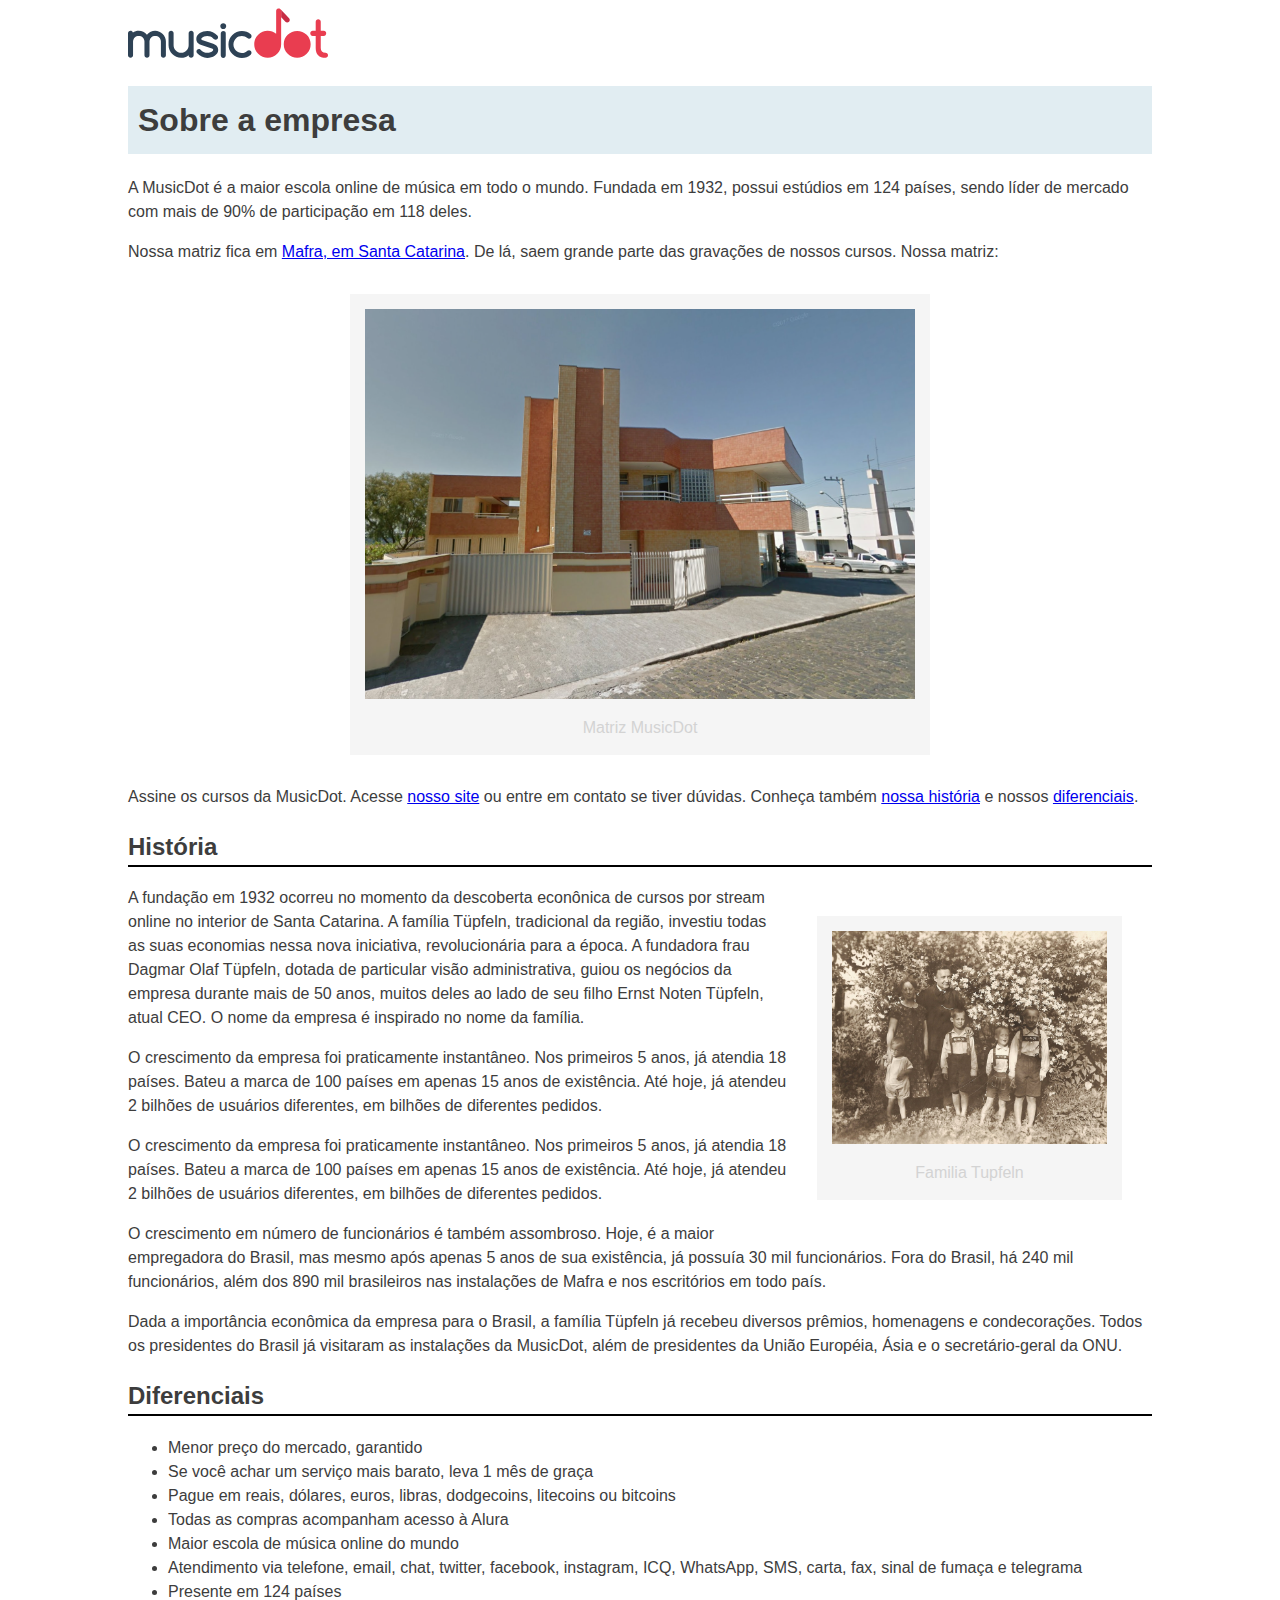
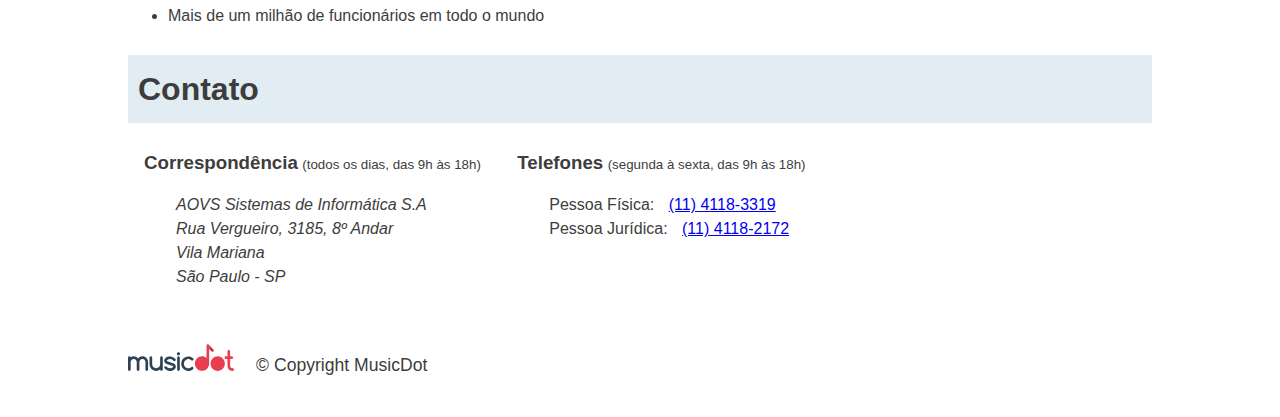
<file: sobre.html>
<!DOCTYPE html>

<html lang="pt-BR">
    <head>
        <meta charset="UTF-8">
        
        <title>
            MusicDot | Sobre a Empresa
        </title>

        <link href="img/favicon.ico" rel="icon">
        <link href="sobre.css" rel="stylesheet">

    </head>
    <body>
        <img src="img/logo.svg" alt="Logo da MusicDot">
        <h1 class="titulo">
            Sobre a empresa
        </h1>

        <p>
            A MusicDot é a maior escola online de música em todo o mundo. Fundada em 1932, possui estúdios em 124 países, sendo líder de mercado com mais de 90% de participação em 118 deles.
        </p>

        <p>
            Nossa matriz fica em <a href="http://maps.google.com.br/?q=190,GabrielDequech,Mafra,SC">Mafra, em Santa Catarina</a>. De lá, saem grande parte das gravações de nossos cursos. Nossa matriz:
        </p>

        <figure class="matriz-musicdot">
            <img src="img/matriz-musicdot.png" alt="Foto da Matriz Atual da MusicDot">
            <figcaption>Matriz MusicDot</figcaption>
        </figure>

        <p>
            Assine os cursos da MusicDot. Acesse <a href="index.html">nosso site</a> ou entre em contato se tiver dúvidas. Conheça também <a href="#nossahistoria">nossa história</a> e nossos <a href="#diferenciais">diferenciais</a>.
        </p>

        <h2 id="nossahistoria" class="subtitulo">
            História
        </h2>

        <figure class="familia-tupfeln">
            <img src="img/familia-tupfeln.jpg" alt="Foto da familia tupfeln">
            <figcaption>Familia Tupfeln</figcaption>
        </figure>

        <p>
            A fundação em 1932 ocorreu no momento da descoberta econônica de cursos por stream online no interior de Santa Catarina. A família Tüpfeln, tradicional da região, investiu todas as suas economias nessa nova iniciativa, revolucionária para a época. A fundadora frau Dagmar Olaf Tüpfeln, dotada de particular visão administrativa, guiou os negócios da empresa durante mais de 50 anos, muitos deles ao lado de seu filho Ernst Noten Tüpfeln, atual CEO. O nome da empresa é inspirado no nome da família.
        </p>

        <p>
            O crescimento da empresa foi praticamente instantâneo. Nos primeiros 5 anos, já atendia 18 países. Bateu a marca de 100 países em apenas 15 anos de existência. Até hoje, já atendeu 2 bilhões de usuários diferentes, em bilhões de diferentes pedidos.
        </p>

        <p>
            O crescimento da empresa foi praticamente instantâneo. Nos primeiros 5 anos, já atendia 18 países. Bateu a marca de 100 países em apenas 15 anos de existência. Até hoje, já atendeu 2 bilhões de usuários diferentes, em bilhões de diferentes pedidos.
        </p>

        <p>
            O crescimento em número de funcionários é também assombroso. Hoje, é a maior empregadora do Brasil, mas mesmo após apenas 5 anos de sua existência, já possuía 30 mil funcionários. Fora do Brasil, há 240 mil funcionários, além dos 890 mil brasileiros nas instalações de Mafra e nos escritórios em todo país.
        </p>

        <p>
            Dada a importância econômica da empresa para o Brasil, a família Tüpfeln já recebeu diversos prêmios, homenagens e condecorações. Todos os presidentes do Brasil já visitaram as instalações da MusicDot, além de presidentes da União Européia, Ásia e o secretário-geral da ONU.
        </p>


        <h2 id="diferenciais" class="subtitulo">
            Diferenciais
        </h2>

        <ul>
            <li>Menor preço do mercado, garantido</li>
            <li>Se você achar um serviço mais barato, leva 1 mês de graça</li>
            <li>Pague em reais, dólares, euros, libras, dodgecoins, litecoins ou bitcoins</li>
            <li>Todas as compras acompanham acesso à Alura</li>
            <li>Maior escola de música online do mundo</li>
            <li>Atendimento via telefone, email, chat, twitter, facebook, instagram, ICQ, WhatsApp, SMS, carta, fax, sinal de fumaça e telegrama</li>
            <li>Presente em 124 países</li>
            <li>Mais de um milhão de funcionários em todo o mundo</li>

        </ul>

        <h2 class="titulo">
            Contato            
        </h2>

        <div class="contato__secao">
            <h3 class="contato__subtitle">Correspondência</h3>
            <small>(todos os dias, das 9h às 18h)</small>
            
            <address class="contato__info">
            AOVS Sistemas de Informática S.A <br>
            Rua Vergueiro, 3185, 8º Andar <br>
            Vila Mariana <br>
            São Paulo - SP
            </address>
        </div>
        
        <div id="contato__secao class" class="contato__secao contato__secao--telefone">
            <h3 class="contato__subtitle">Telefones</h3>
            <small>(segunda à sexta, das 9h às 18h)</small>
    
            <dl class="contato__info">
                <div>
                    <dt class="contato__info-titulo">Pessoa Física:</dt>
                    <dd class="contato__info-descricao"><a href="tel://4118-3319">(11) 4118-3319</a></dd> <br>
                </div>
    
                <div>
                    <dt class="contato__info-titulo"> Pessoa Jurídica: </dt>
                    <dd class="contato__info-descricao"> <a href="tel://4118-2172"> (11) 4118-2172 </a> </dd>
                </div>
            </dl>
        </div>

        <footer class="rodape">
            <img src="img/logo.svg" alt="Logo da MusicDot" class="rodape__logo">
            <p class="rodape__copyright"> &copy; Copyright MusicDot</p>
        </footer>

    </body>
</html>
</file>
<file: sobre.css>
body {
    font-family: "Helvetica", "Lucida Grande", sans-serif;
    margin-left: auto;
    margin-right: auto;

    font-size: 16px;
    width: 80%;
    line-height: 1.5;
    color: #3D3D3D;
}

.subtitulo {
    border-bottom: 2px solid black;
}

figure {
    text-align: center;
    background-color: whitesmoke;
    color: lightgray;
    padding: 15px;
    margin: 30px;
    }

figcaption {
    margin-top: 10px;
}

.matriz-musicdot {
    width: 550px;
    margin-left: auto;
    margin-right: auto;

}

.familia-tupfeln {
    width: 275px;
    float: right;
}

figure img {
    width: 100%;
}

.titulo {
    color: #3D3D3D;
    background-color: #E1EDF2;
    padding: 10px;
    font-size: 32px;
}

.contato__subtitle {
    display: inline
}

.contato__info {
    margin: 16px 0 24px;
    padding-left: 32px;
}

.contato__info-titulo,
.contato__info-descricao {
    display: inline;
}

.contato__info-descricao {
    margin-left: 10px;
}

.contato__secao {
    display: inline-block;
    vertical-align: top;
    margin-left: 16px;
}

.contato__secao--telefone {
    margin-left: 32px;
}

.rodape {

    padding: 1.75em 0;
    font-size: 1.1rem
}

.rodape__logo {

    width: 6em
}

.rodape__copyright {
    display: inline;
    margin-left: 1em;

}
</file>
